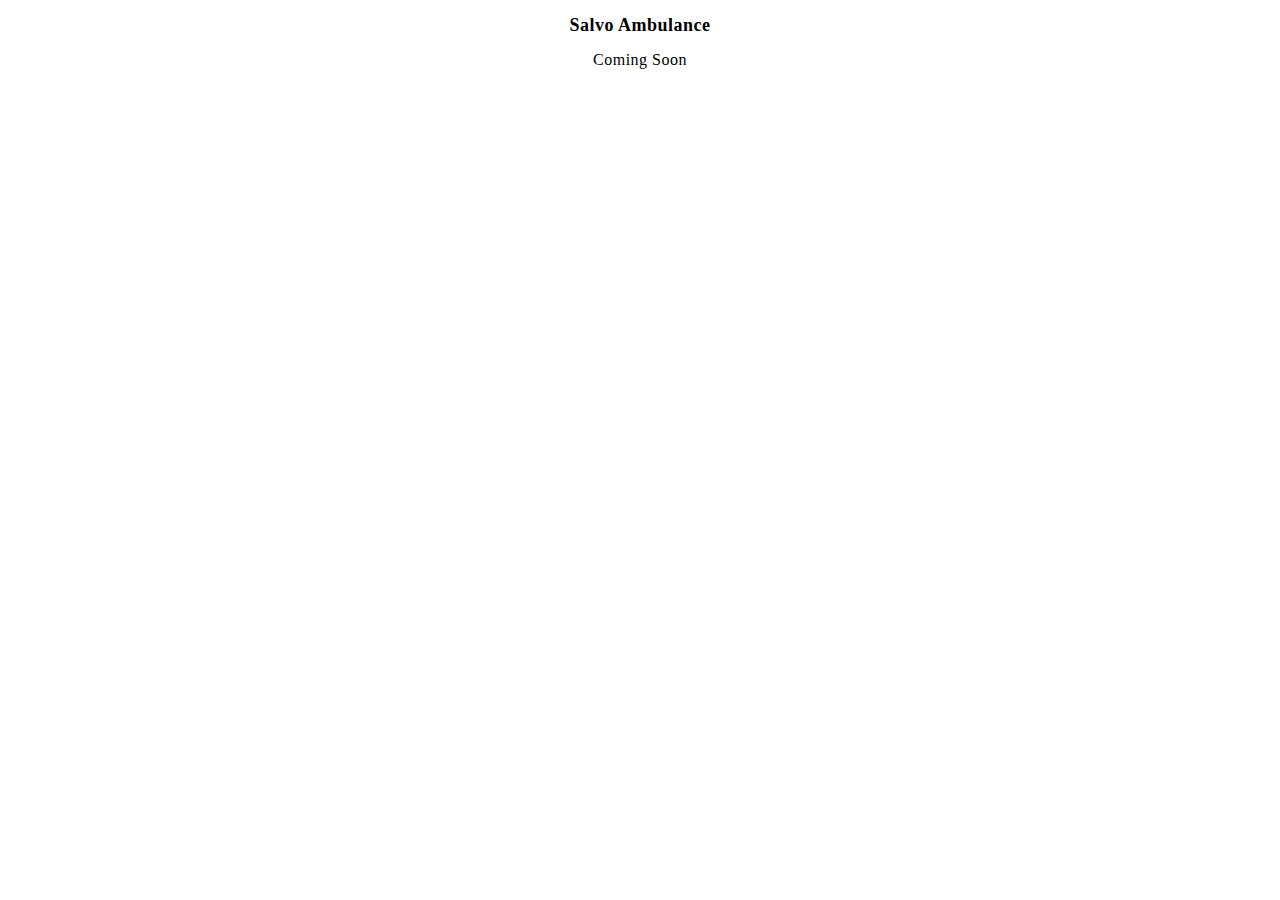
<file: about_us/index.html>
<!DOCTYPE html>
<html lang="en">
<head>
    <meta charset="UTF-8">
    <meta http-equiv="X-UA-Compatible" content="IE=edge">
    <meta name="viewport" content="width=device-width, initial-scale=1.0">
    <title>About us</title>
    <style>
        .aboutus {
            letter-spacing: 0.5px;
        }
        p{
            text-align: justify;
            font-size: 15px;
        }
        h2,h1,h3,h4,h5,h6{
            font-size: 18px;
        }
    </style>
</head>
<body>
    <div class="container">
        <div class="aboutus">
            <h2 style="text-align: center;">Salvo Ambulance</h2>
            <p><center>Coming Soon</center></p>
        </div>
    </div>
</body>
</file>
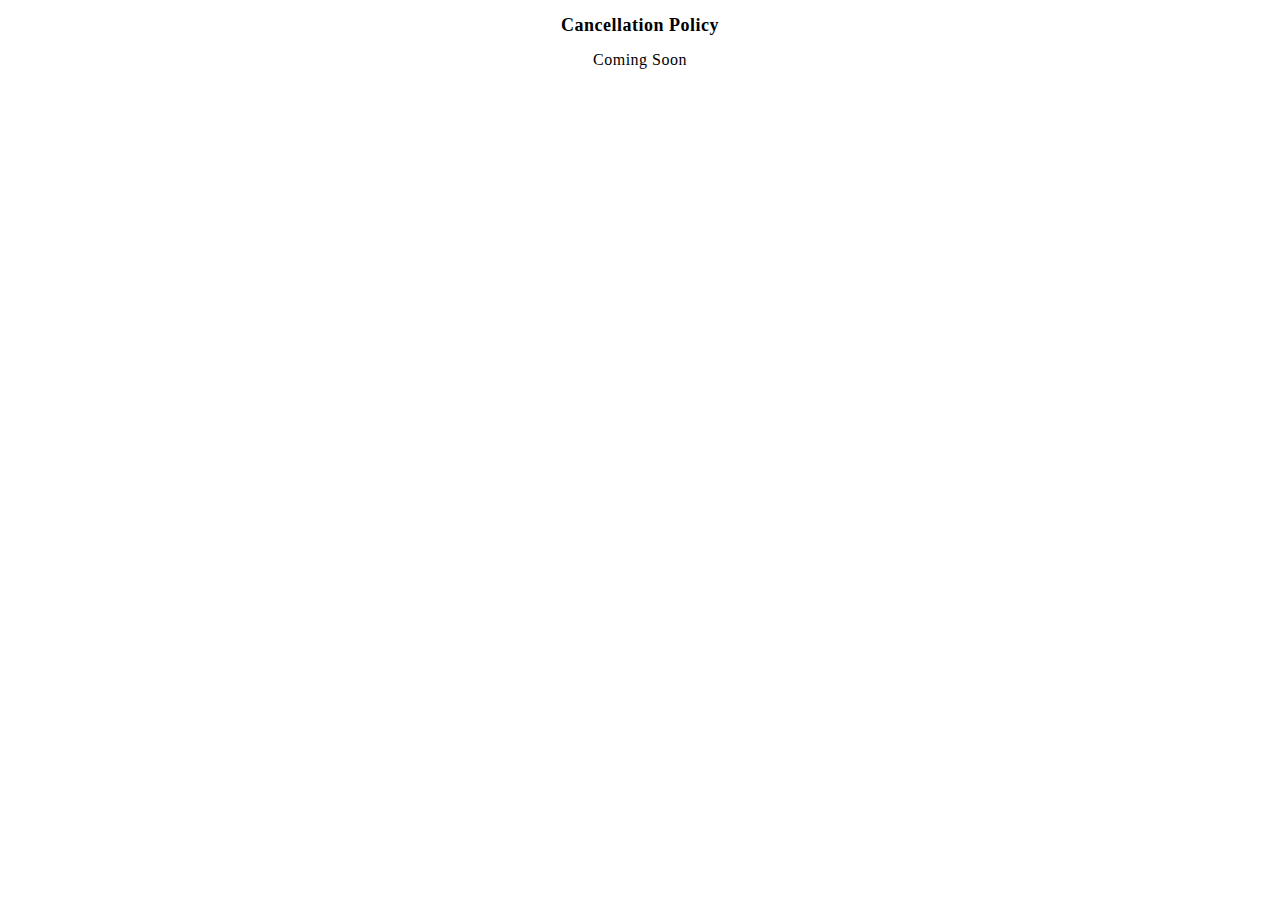
<file: cancellation_policy/index.html>
<!DOCTYPE html>
<html lang="en">
<head>
    <meta charset="UTF-8">
    <meta http-equiv="X-UA-Compatible" content="IE=edge">
    <meta name="viewport" content="width=device-width, initial-scale=1.0">
    <title>Cancellation Policy</title>
    <style>
        .CancellationPolicy {
            letter-spacing: 0.5px;
        }
        p{
            text-align: justify;
            font-size: 15px;
        }
        .alignJustify{
            text-align: justify;
            font-size: 15px;
        }
        h2,h1,h3,h4,h5,h6{
            font-size: 18px;
        }
    </style>
</head>
<body>
    <div class="container">
        <div class="CancellationPolicy">
            <h2><center>Cancellation Policy</center></h2>
            <p><center>Coming Soon</center></p>
        </div>
    </div>
</body>
</file>
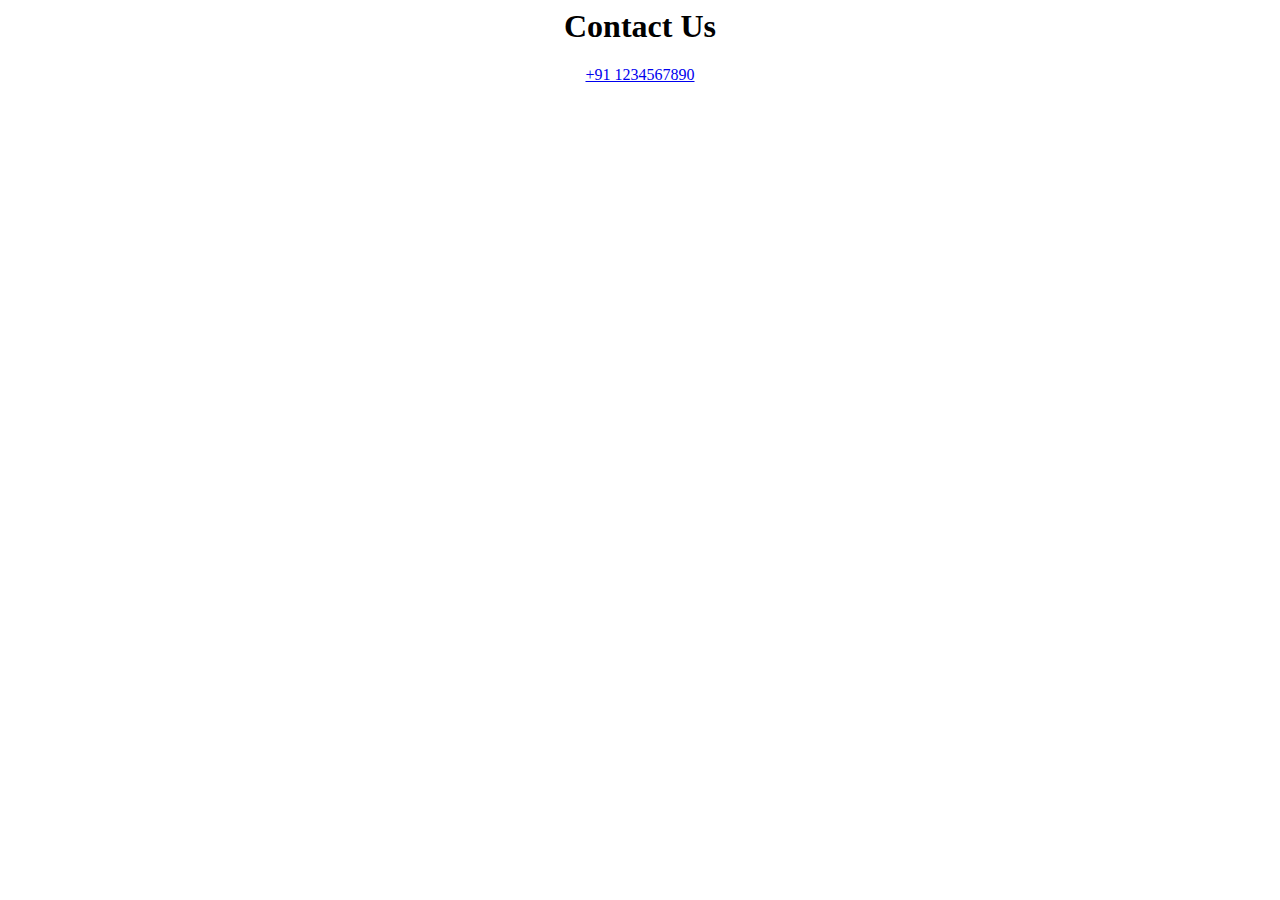
<file: contact_us/index.html>
<html>
    <head>
        <title>Contact Us</title>
    </head>
    <body>
        <h1><center>Contact Us</center></h1>
        <p><center><a href="tel:+911234567890">+91 1234567890</a></center></p>
    </body>
</html>
</file>
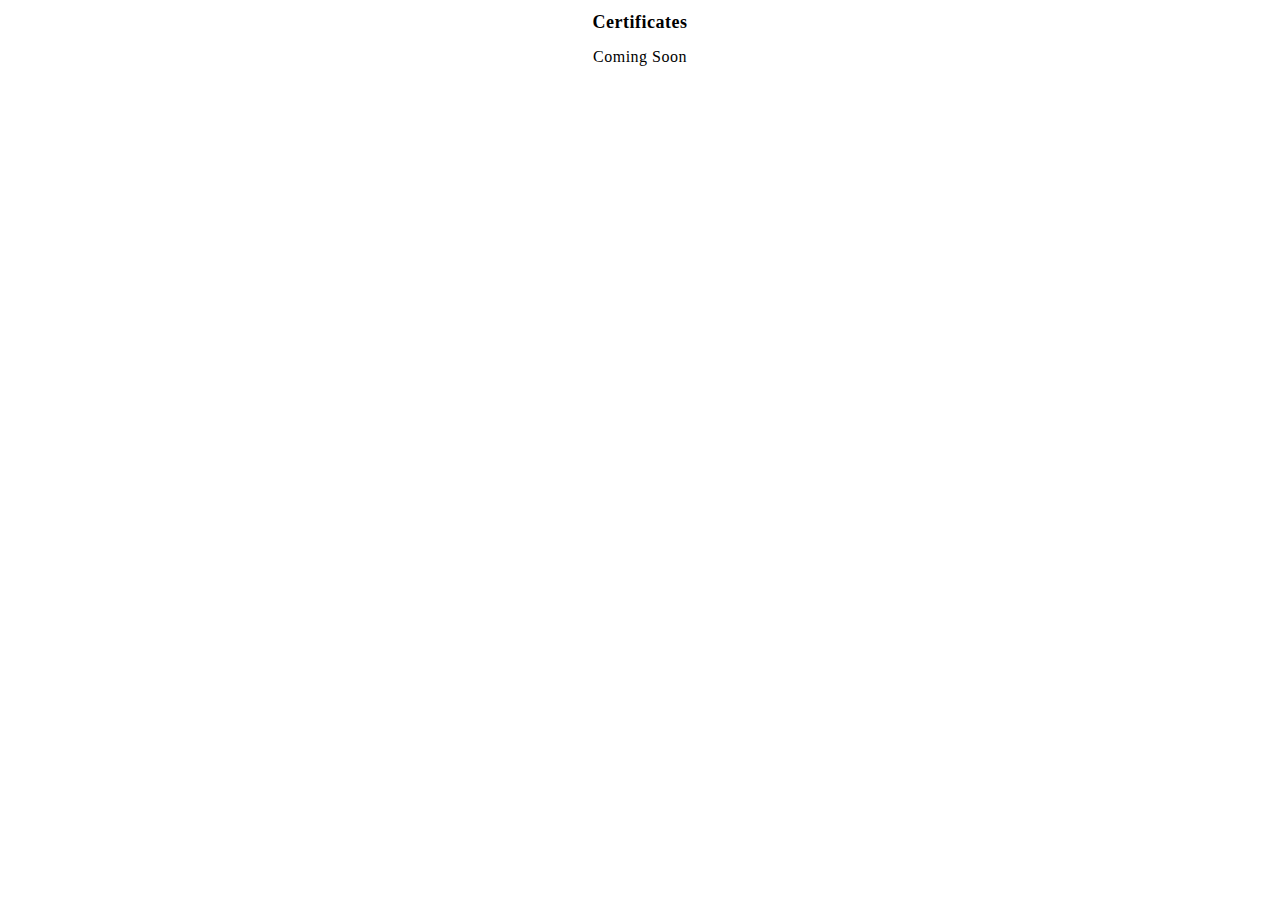
<file: mt_certificates/index.html>
<!DOCTYPE html>
<html lang="en">

<head>
    <meta charset="UTF-8">
    <meta http-equiv="X-UA-Compatible" content="IE=edge">
    <meta name="viewport" content="width=device-width, initial-scale=1.0">
    <title>Certificates</title>
    <style>
        .container {
            letter-spacing: 0.5px;
        }
        p{
            text-align: justify;
            font-size: 15px;
        }
        h2,h1,h3,h4,h5,h6{
            font-size: 18px;
        }
    </style>
</head>

<body style="margin: auto;max-width: 80%;">
    <div class="container">
        <h1 style="text-align: center;">Certificates</h1>
        <p><center>Coming Soon</center></p>
    </div>
</body>

</html>
</file>
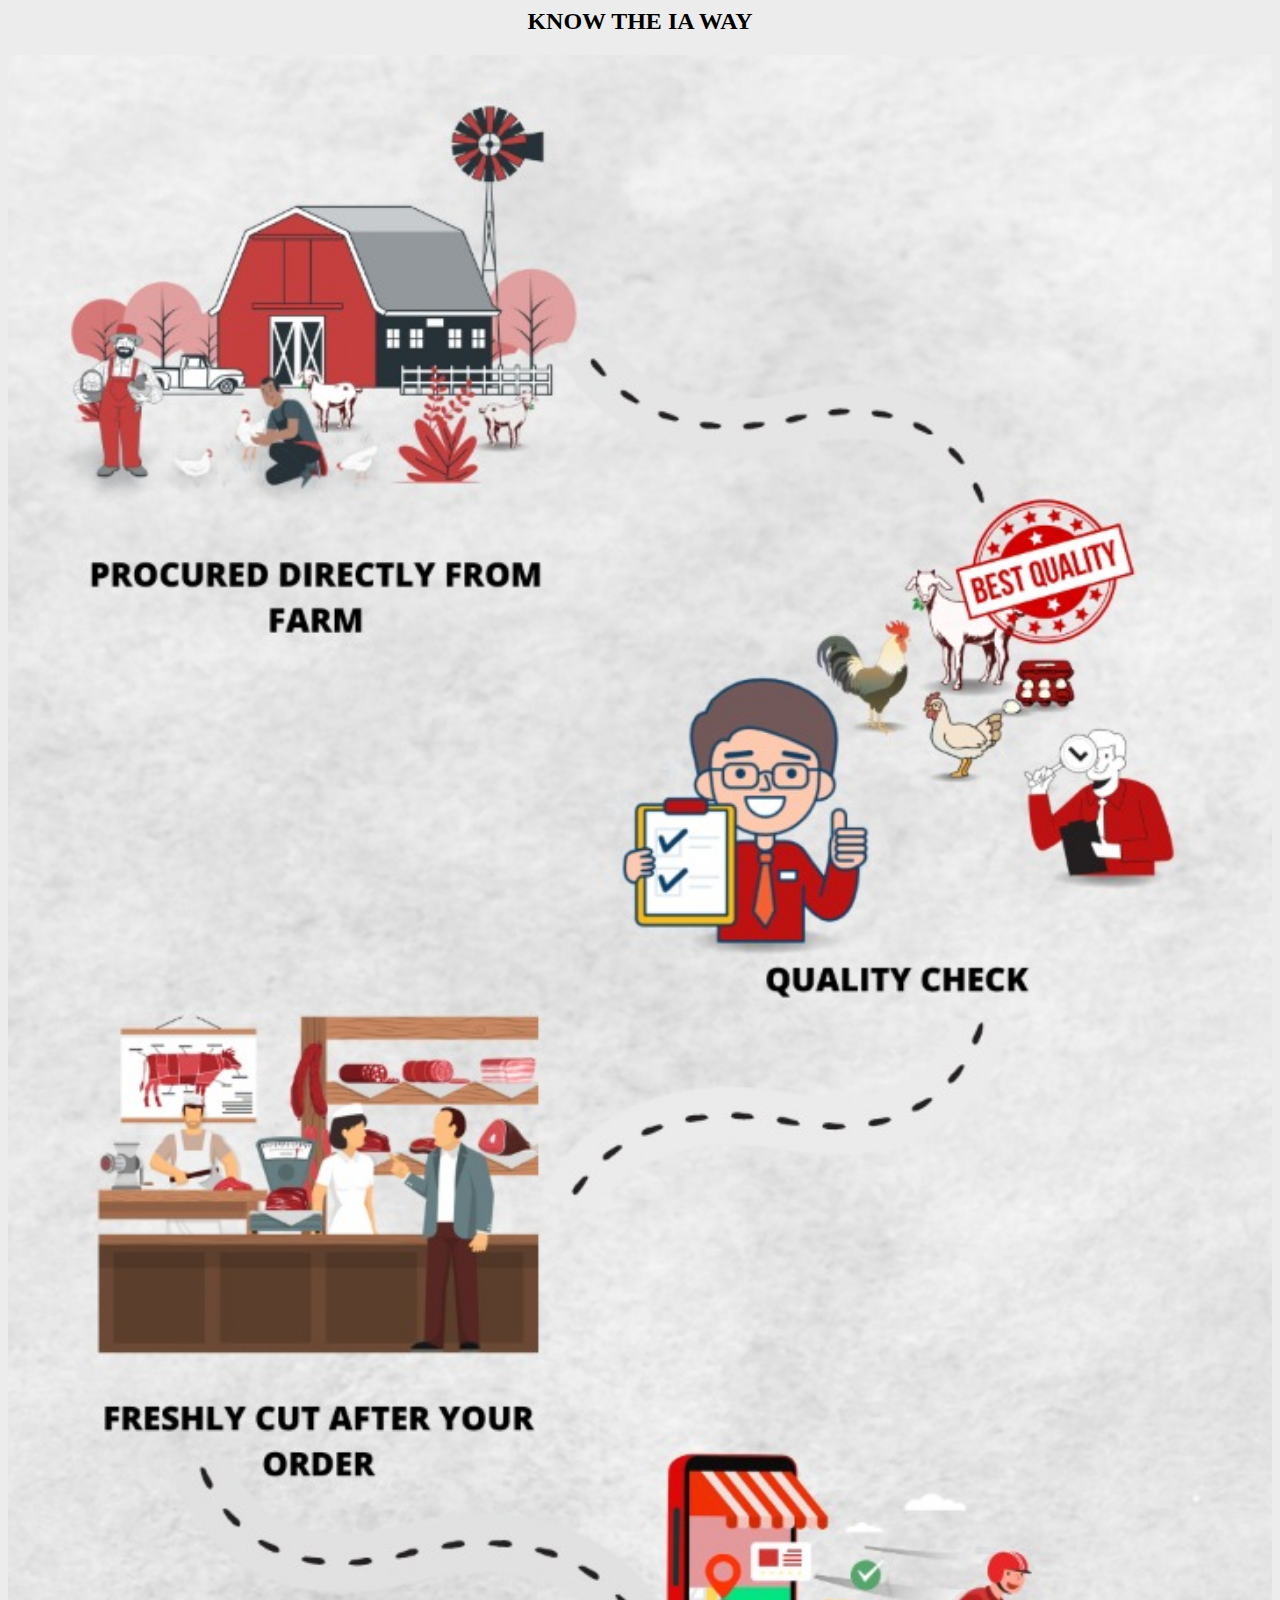
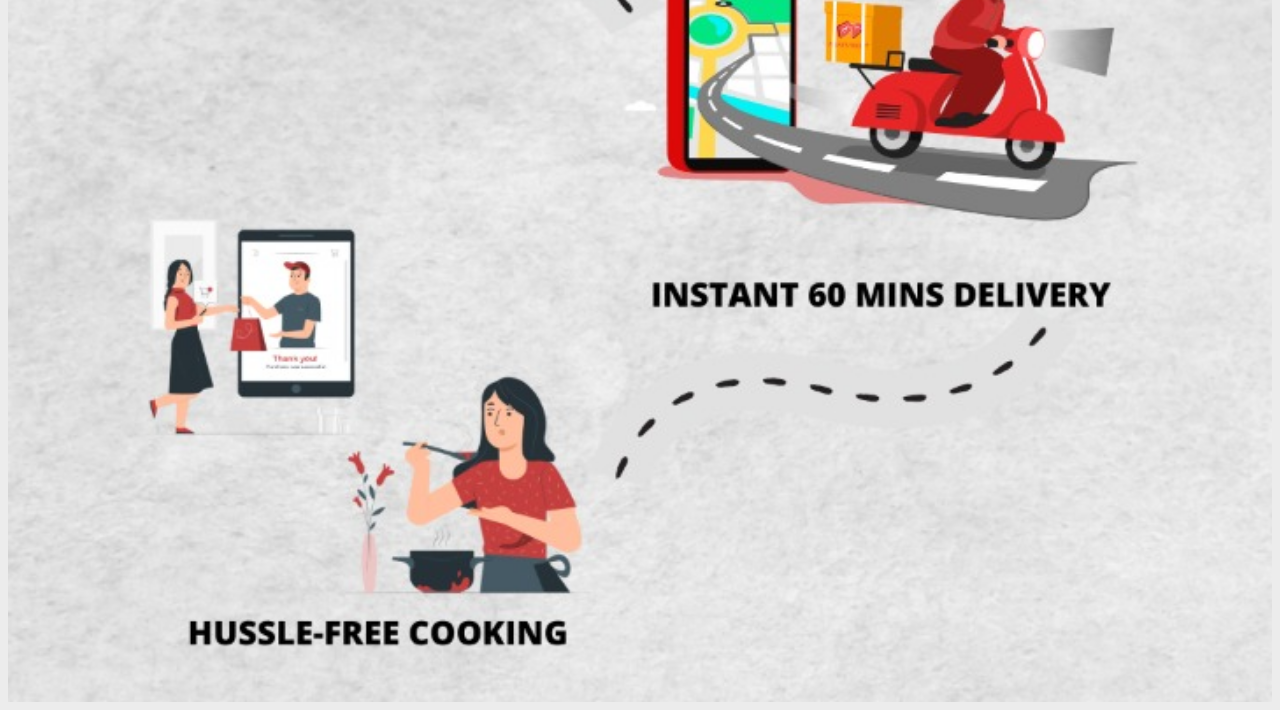
<file: mt_way/index.html>
<html>
    <head>
        <title>IA Ways - Salvo Ambulance</title>
    </head>
    <body style="background: #ECECEC;">
        <h2><center>KNOW THE IA WAY</center></h2>
        <center><img style="width: 100%;" src="mt-way-image.jpeg"></center>
    </body>
</html>
</file>
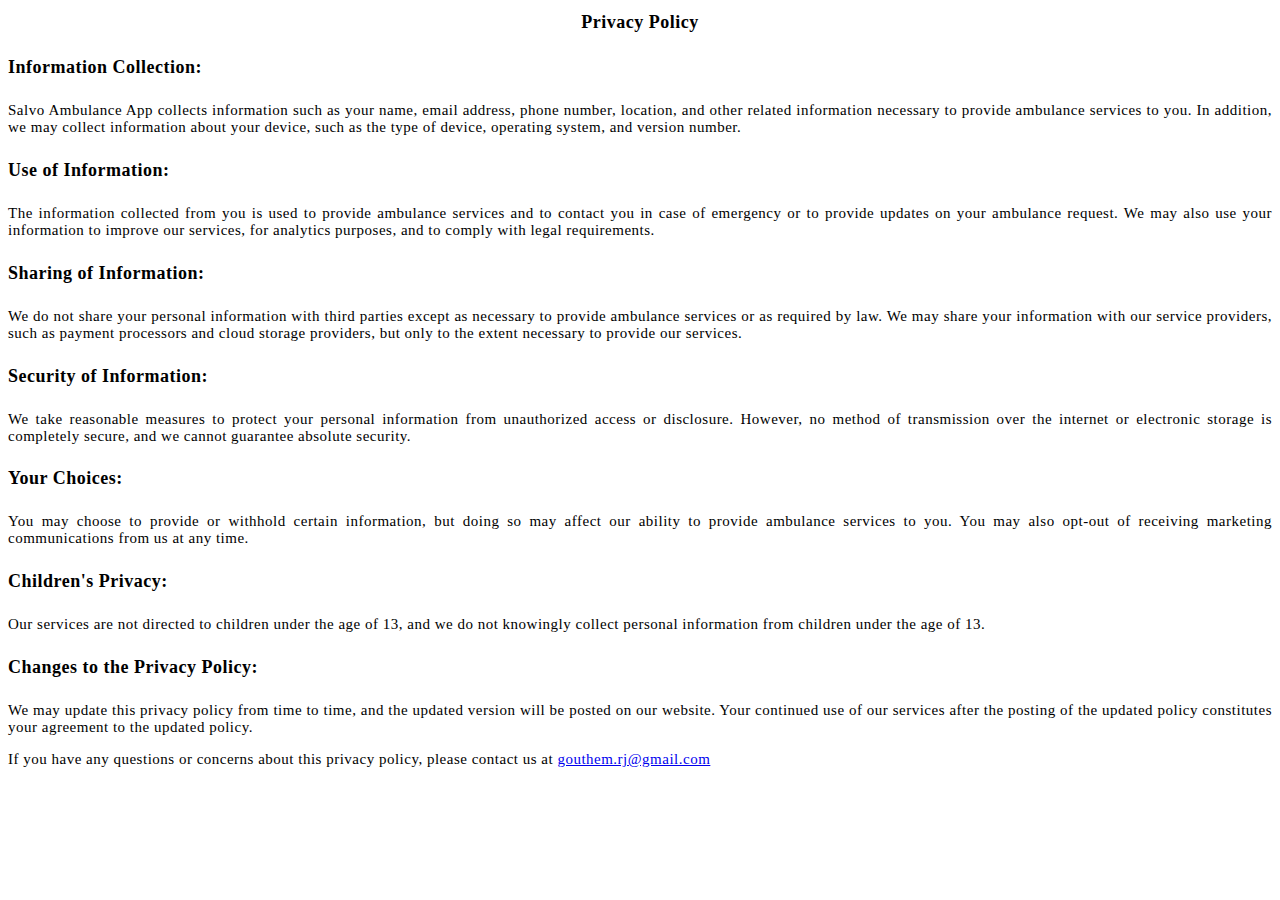
<file: privacy-policy/index.html>
<!DOCTYPE html>
<html lang="en">
    <head>
        <meta charset="UTF-8">
        <meta http-equiv="X-UA-Compatible" content="IE=edge">
        <meta name="viewport" content="width=device-width, initial-scale=1.0">
        <title>Privacy Policy</title>
        <style>
            .container {
                letter-spacing: 0.5px;
            }
            p{
                text-align: justify;
                font-size: 15px;
            }
            h2,h1,h3,h4,h5,h6{
                font-size: 18px;
            }
        </style>
    </head>
    <body>
        <div class="container">
            <div class="CancellationPolicy"></div>
                <h1><center>Privacy Policy</center></h1>
                <h4>Information Collection:</h4>
                <p>Salvo Ambulance App collects information such as your name, email address, phone number, location, and other related information necessary to provide ambulance services to you. In addition, we may collect information about your device, such as the type of device, operating system, and version number.</p>
                <h4>Use of Information:</h4>
                <p>The information collected from you is used to provide ambulance services and to contact you in case of emergency or to provide updates on your ambulance request. We may also use your information to improve our services, for analytics purposes, and to comply with legal requirements.</p>
                <h4>Sharing of Information:</h4>
                <p>We do not share your personal information with third parties except as necessary to provide ambulance services or as required by law. We may share your information with our service providers, such as payment processors and cloud storage providers, but only to the extent necessary to provide our services.</p>
                <h4>Security of Information:</h4>
                <p>We take reasonable measures to protect your personal information from unauthorized access or disclosure. However, no method of transmission over the internet or electronic storage is completely secure, and we cannot guarantee absolute security.</p>
                <h4>Your Choices:</h4>
                <p>You may choose to provide or withhold certain information, but doing so may affect our ability to provide ambulance services to you. You may also opt-out of receiving marketing communications from us at any time.</p>
                <h4>Children's Privacy:</h4>
                <p>Our services are not directed to children under the age of 13, and we do not knowingly collect personal information from children under the age of 13.</p>
                <h4>Changes to the Privacy Policy:</h4>
                <p>We may update this privacy policy from time to time, and the updated version will be posted on our website. Your continued use of our services after the posting of the updated policy constitutes your agreement to the updated policy.</p>
                <p>If you have any questions or concerns about this privacy policy, please contact us at <a href="mailto:gouthem.rj@gmail.com">gouthem.rj@gmail.com</a> </p>
            </div>
        </div>
    </body>
</html>
</file>
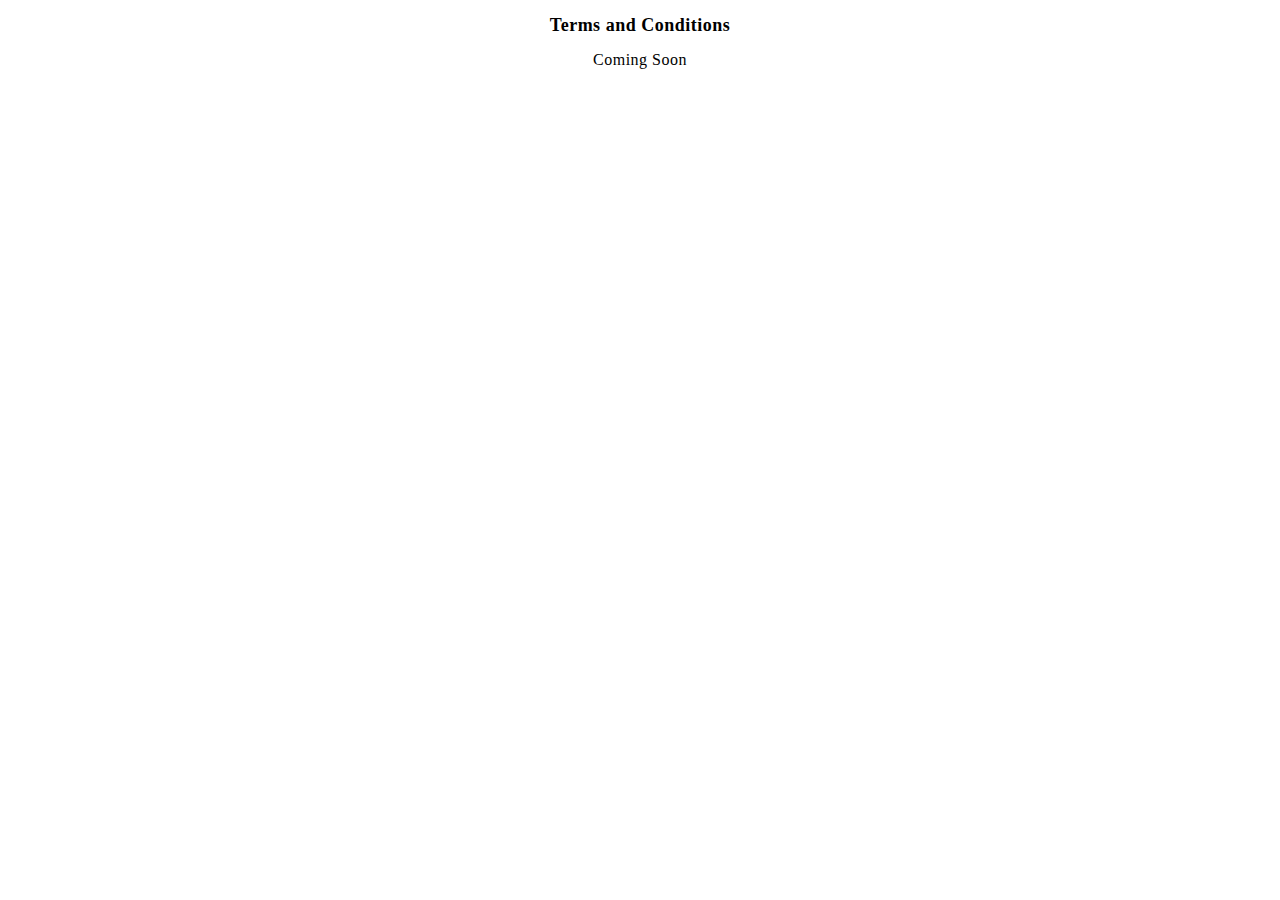
<file: terms-conditions/index.html>
<!DOCTYPE html>
<html lang="en">
<head>
    <meta charset="UTF-8">
    <meta http-equiv="X-UA-Compatible" content="IE=edge">
    <meta name="viewport" content="width=device-width, initial-scale=1.0">
    <title>Terms And Conditions</title>
    </head>
    <style>
        table, th,td{
            border: 1px solid black;
  border-collapse: collapse;
        }
        .Terms_and_conditions {
            letter-spacing: 0.5px;
        }
        p{
            text-align: justify;
            font-size: 15px;
        }
        h2,h1,h3,h4,h5,h6{
            font-size: 18px;
        }
    </style>
    <body>
        <div class="container">
            <div class="Terms_and_conditions">
                <h2><center>Terms and Conditions</center></h2>
                <p><center>Coming Soon</center></p>
            </div>
        </div>
    </body>
</file>
